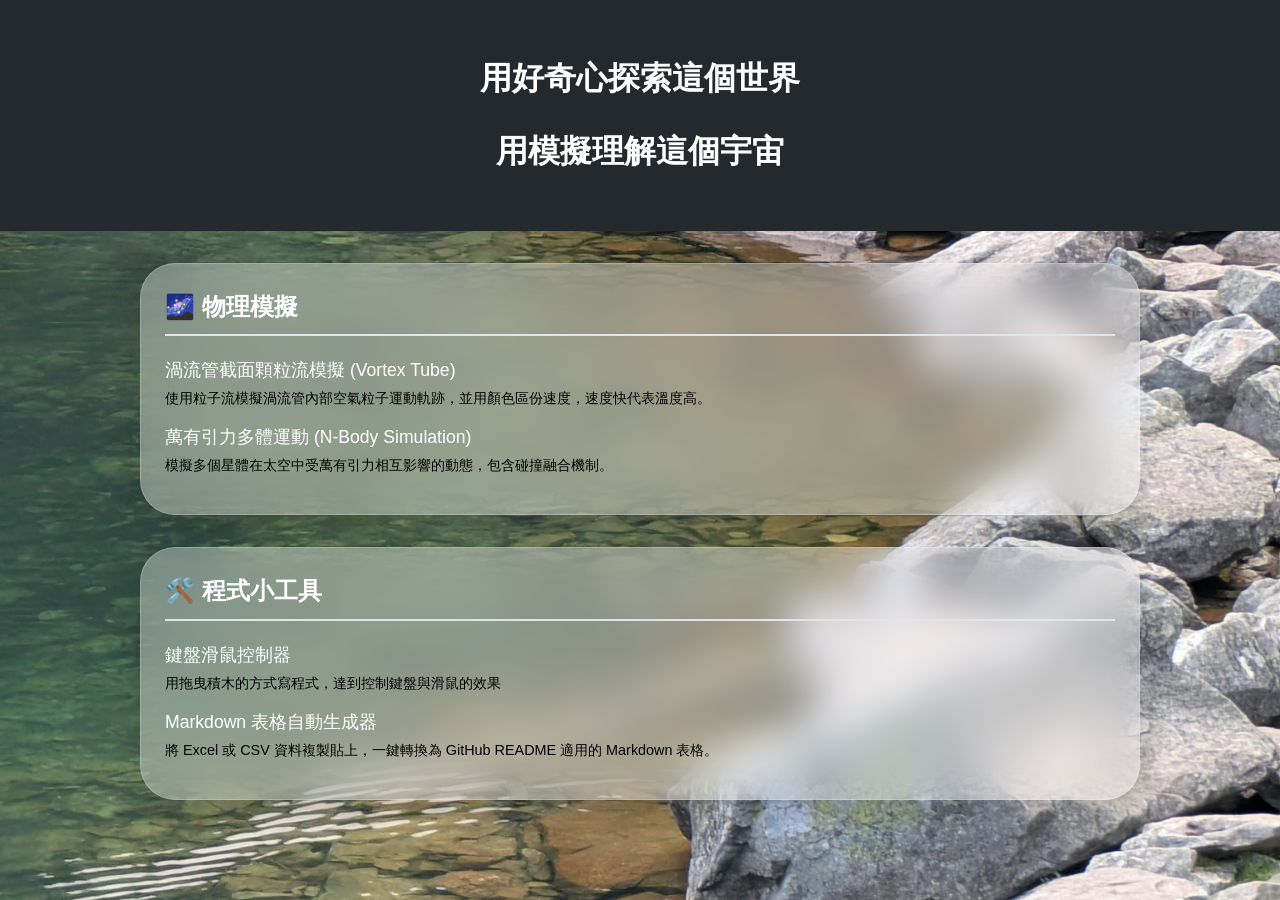
<file: index.html>
<!DOCTYPE html>
<html lang="zh-TW">

<head>
    <meta charset="UTF-8">
    <!-- 確保網頁在手機、平板等行動裝置上也能正確縮放顯示 -->
    <meta name="viewport" content="width=device-width, initial-scale=1.0">
    <title>物理模擬與程式小工具</title>

    <style>
        /* ==========================================================================
           全域樣式設定 (CSS)
           ========================================================================== */

        body {
            font-family: -apple-system, BlinkMacSystemFont, "Segoe UI", Roboto, Helvetica, Arial, sans-serif;
            /* 設定網頁字體（macOS / Windows / 手機都會有較漂亮的顯示效果） */

            background-image: url("images/background.jpg");
            /* 設定背景圖片 */

            background-size: cover;
            /* 讓背景圖片自動填滿整個畫面 */
            background-position: center;
            /* 背景圖片置中 */
            background-repeat: no-repeat;
            /* 不重複平鋪圖片 */
            background-attachment: fixed;
            /* 捲動網頁時，背景固定不動（有視差感） */

            color: #24292e;
            /* 網頁文字顏色 */
            line-height: 1.6;
            /* 行距，讓文字更好閱讀 */
            margin: 0;
            /* 移除瀏覽器預設外距 */
            padding: 0;
            /* 移除瀏覽器預設內距 */
        }

        /* 網頁上方的標題區塊 */
        header {
            background-color: #24292e;
            /* 深色背景 */
            backdrop-filter: blur(12px);
            /*透明霧面*/
            color: #ffffff;
            /* 白色文字 */
            text-align: center;
            padding: 2rem 1rem;
        }

        /* 主要內容容器，限制最大寬度並居中 */
        .container {
            max-width: 1000px;
            margin: 2rem auto;
            padding: 0 1rem;
        }

        /* 區塊包裝：用來放「物理模擬」和「程式小工具」兩大分類 */
        .category-section {
            backdrop-filter: blur(20px);
            /* 背景模糊（毛玻璃效果） */
            background-color: rgba(255, 255, 255, 0.35);
            /* 半透明白色 */
            border: 1px solid rgba(255, 255, 255, 0.2);
            /* 半透明白色邊框 */
            border-radius: 35px;
            /* 圓角 */
            padding: 1.5rem;
            /* 內距 */
            margin-bottom: 2rem;
            /* 區塊間距 */
            box-shadow: 0 8px 32px rgba(0, 0, 0, 0.2);
            /* 更柔和陰影 */
        }

        /* 分類標題樣式 (如：物理模擬) */
        .category-title {
            font-size: 1.5rem;
            color: #FFFFFF;
            /* 科技感白色 */
            border-bottom: 2px solid #e1e4e8;
            padding-bottom: 0.5rem;
            margin-top: 0;
        }

        /* 連結列表的容器 (移除預設的清單黑點與縮排) */
        .link-list {
            list-style: none;
            padding: 0;
            margin: 1rem 0 0 0;
        }

        /* 每個連結項目的排列樣式 */
        .link-item {
            margin-bottom: 0.8rem;
        }

        /* ==========================================================================
           超連結 (a 標籤) 的樣式設計
           ========================================================================== */
        .project-link {
            display: inline-block;
            color: #FFFFFF;
            /* 預設白色 */
            text-decoration: none;
            /* 移除超連結下底線 */
            font-weight: 500;
            font-size: 1.1rem;
            transition: color 0.2s ease;
            /* 讓滑鼠懸停時的顏色變化更平滑 */
        }

        /* 當滑鼠移到超連結上方時的視覺效果 */
        .project-link:hover {
            color: #0056b3;
            /* 變成深藍色 */
            text-decoration: none;
            /* 移除超連結下底線 */
            /*text-decoration: underline;*/
            /* 顯現下底線，提示使用者可點擊 */
        }

        /* 專案的簡短說明文字樣式 */
        .project-desc {
            display: block;
            color: #000000;
            /* 較淡的灰色，用於副標題或說明 */
            font-size: 0.9rem;
            margin-top: 0.2rem;
        }

        /* 頁尾樣式 */
        footer {
            text-align: center;
            padding: 2rem;
            color: #6a737d;
            font-size: 0.85rem;
        }
    </style>
</head>

<body>

    <!-- 網頁頂部：主標題 -->
    <header>
        <h1>用好奇心探索這個世界</h1>
        <h1>用模擬理解這個宇宙</h1>
    </header>

    <!-- 主要內容區 -->
    <div class="container">

        <!-- ==========================================================================
             第一部分：物理模擬 (Physics Simulations)
             ========================================================================== -->
        <section class="category-section">
            <h2 class="category-title">🌌 物理模擬</h2>
            <ul class="link-list">

                <!-- 連結項目 1 -->
                <li class="link-item">
                    <!-- 
                      【填寫說明】：
                      - href="..." 裡面填寫你要連過去的網頁路徑。
                        例如同一目錄下的單擺模擬網頁叫 pendulum.html，就填 href="pendulum.html"
                        如果是另一個資料夾，可以寫 href="./physics/pendulum.html"
                      - 🛠️ 目前先用 "javascript:void(0);" 代替，代表點了不會有反應，等你之後修改。
                    -->
                    <a href="./物理模擬/渦流管/渦流館模擬.html" target="_blank" rel="noopener noreferrer"
                        class="project-link">渦流管截面顆粒流模擬 (Vortex Tube)</a>
                    <span class="project-desc">使用粒子流模擬渦流管內部空氣粒子運動軌跡，並用顏色區份速度，速度快代表溫度高。</span>
                </li>

                <!-- 連結項目 2 -->
                <li class="link-item">
                    <a href="javascript:void(0);" class="project-link">萬有引力多體運動 (N-Body Simulation)</a>
                    <span class="project-desc">模擬多個星體在太空中受萬有引力相互影響的動態，包含碰撞融合機制。</span>
                </li>

            </ul>
        </section>

        <!-- ==========================================================================
             第二部分：程式小工具 (Coding Toolkits)
             ========================================================================== -->
        <section class="category-section">
            <h2 class="category-title">🛠️ 程式小工具</h2>
            <ul class="link-list">

                <!-- 連結項目 1 -->
                <li class="link-item">
                    <!-- 
                      【填寫說明】：
                      - 如果你有些工具放在子資料夾，例如叫 tools/color-picker.html
                      - 你的 href 就可以寫成 href="tools/color-picker.html"
                    -->
                    <a href="./城市小工具/滑鼠鍵盤控制器/index.html" target="_blank" rel="noopener noreferrer" class="project-link">鍵盤滑鼠控制器</a>
                    <span class="project-desc">用拖曳積木的方式寫程式，達到控制鍵盤與滑鼠的效果</span>
                </li>

                <!-- 連結項目 2 -->
                <li class="link-item">
                    <a href="javascript:void(0);" class="project-link">Markdown 表格自動生成器</a>
                    <span class="project-desc">將 Excel 或 CSV 資料複製貼上，一鍵轉換為 GitHub README 適用的 Markdown 表格。</span>
                </li>

            </ul>
        </section>

    </div>

    <!-- 網頁底部 -->
    <footer>

    </footer>

</body>

</html>
</file>
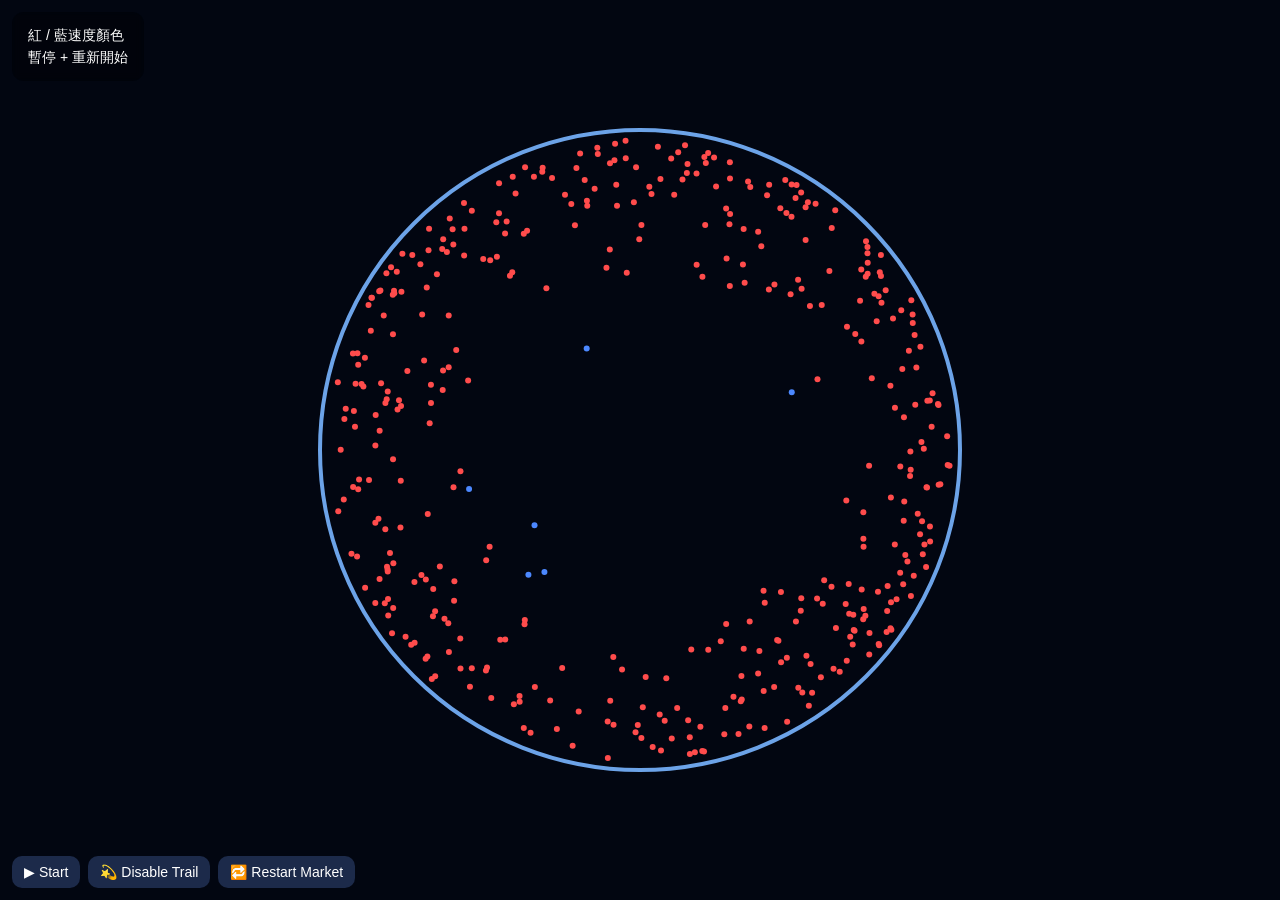
<file: 物理模擬/渦流管/渦流館模擬.html>
<!DOCTYPE html>
<html lang="zh-Hant">
<head>
<meta charset="UTF-8" />

<!-- 手機版縮放設定 -->
<meta name="viewport" content="width=device-width, initial-scale=1.0"/>

<title>顆粒流渦流管截面</title>

<style>

/* =========================
   基本頁面設定
========================= */
html, body 
{
    margin: 0;
    overflow: hidden;
    background: #020611;
}

/* canvas 全螢幕 */
canvas 
{
    display:block;
}

/* 左上資訊框 */
.info
{
    position:absolute;
    top:12px;
    left:12px;

    color:white;
    background:rgba(0,0,0,0.35);

    padding:12px 16px;
    border-radius:12px;

    font-family:sans-serif;
    font-size:14px;
    line-height:1.6;

    backdrop-filter: blur(4px);
}

/* 左下按鈕區 */
.controls
{
    position:absolute;
    bottom:12px;
    left:12px;

    display:flex;
    gap:8px;
}

/* 按鈕樣式 */
button
{
    padding:8px 12px;
    border-radius:10px;
    border:none;

    cursor:pointer;
    font-size:14px;

    background:#1c2a4a;
    color:white;
    transition: background 0.2s;
}

button:hover
{
    background:#2a3d6b;
}

</style>
</head>

<body>

<!-- 左上角說明 -->
<div class="info">
紅 / 藍速度顏色<br>
暫停 + 重新開始
</div>

<!-- 控制按鈕 -->
<div class="controls">

    <!-- 啟動 / 暫停 / 繼續 -->
    <button id="toggle">▶ Start</button>

    <!-- 切換尾巴特效 -->
    <button id="trailToggle">💫 Disable Trail</button>

    <!-- 重置 -->
    <button id="reset">🔁 Restart Market</button>

</div>

<!-- 畫布 -->
<canvas id="c"></canvas>

<script>

// 取得 canvas
const canvas = document.getElementById("c");

/* 
   2D 繪圖環境
   之後所有繪圖都透過 ctx 進行
*/
const ctx = canvas.getContext("2d");


// ==========================
// 畫面尺寸
// ==========================

let W,H;

/*
   resize()
   當視窗改變時同步調整 canvas 尺寸
*/
function resize()
{
    W = canvas.width = innerWidth;
    H = canvas.height = innerHeight;
}

/* 視窗縮放時重新設定 */
window.addEventListener("resize", resize);

/* 初始執行 */
resize();


// ==========================
// 圓心座標
// ==========================

const CENTER = {

    /* 中心 X */
    x: () => W/2,

    /* 中心 Y */
    y: () => H/2
};


// ==========================
// 全域設定
// ==========================

const RADIUS = 320;   /* 大圓半徑 */

const COUNT = 420;    /* 粒子數量 */

let particles = [];   /* 所有粒子 */

let paused = true;   /* 初始設為暫停，由 Start 鍵啟動 */

let showTrail = true; /* 是否顯示尾巴 */


// ==========================
// Particle 類別
// ==========================

class Particle 
{
    constructor()
    {        
        this.init();    // 建立時初始化
    }

    /*
       初始化粒子
    */
    init()
    {
        const a = Math.random() * Math.PI * 2;                // 隨機角度
        const r = (Math.random() ** 0.15) * (RADIUS - 10);    // 隨機半徑（平方根讓分布平均）

        // 初始位置
        this.x = CENTER.x() + Math.cos(a) * r;
        this.y = CENTER.y() + Math.sin(a) * r;

        /*
           切線方向
           讓粒子繞圈旋轉
        */
        const tx = -Math.sin(a);
        const ty =  Math.cos(a);

        /*
           外圈速度較快
        */
        const speed = 2 + 6 * (r / RADIUS);

        // 初始速度
        this.vx = tx * speed;
        this.vy = ty * speed;
        
        this.radius = 3;                        // 粒子大小
        this.mass = this.radius * this.radius;  // 質量（面積概念）
        this.history = [];                      // 軌跡紀錄
    }

    /*
       更新粒子
    */
    update()
    {
        // 移動
        this.x += this.vx;
        this.y += this.vy;

        // 與中心距離
        const dx = this.x - CENTER.x();
        const dy = this.y - CENTER.y();

        const dist = Math.hypot(dx, dy);

        // 邊界限制
        const limit = RADIUS - this.radius;

        /*
           如果超出大圓
           進行反射
        */
        if(dist > limit){

            // 法向量
            const nx = dx / dist;
            const ny = dy / dist;

            // 拉回邊界
            this.x = CENTER.x() + nx * limit;
            this.y = CENTER.y() + ny * limit;

            /*
               向量反射公式
            */
            const dot = this.vx * nx + this.vy * ny;

            this.vx -= 2 * dot * nx;
            this.vy -= 2 * dot * ny;
        }

        // 紀錄軌跡
        this.history.push({
            x:this.x,
            y:this.y
        });

        // 速度大小
        const speed = Math.hypot(this.vx, this.vy);

        /*
           速度越快
           軌跡越長
        */
        const trail = Math.min(30, 3 + speed * 3);

        // 控制軌跡長度
        while(this.history.length > trail)
        {
            this.history.shift();
        }
    }

    /*
       繪製粒子
    */
    draw(){

        // 計算速度
        const speed = Math.hypot(this.vx, this.vy);

        /*
           速度顏色判斷
           快 = 紅
           慢 = 藍
        */
        const FAST_THRESHOLD = 5.3;    //速度顏色分界值

        const hue = speed > FAST_THRESHOLD ? 0 : 220;

        // 畫軌跡 (只有在 showTrail 為 true 時才繪製)
        if (showTrail) {
            for(let i=1;i<this.history.length;i++){

                const p1 = this.history[i-1];
                const p2 = this.history[i];

                // 尾巴透明度
                const alpha = i / this.history.length;

                ctx.beginPath();

                ctx.moveTo(p1.x,p1.y);
                ctx.lineTo(p2.x,p2.y);

                ctx.strokeStyle =
                    `hsla(${hue},100%,60%,${alpha})`;

                ctx.lineWidth = this.radius * alpha;

                ctx.stroke();
            }
        }

        // 畫粒子本體
        ctx.beginPath();

        ctx.arc(
            this.x,
            this.y,
            this.radius,
            0,
            Math.PI*2
        );

        ctx.fillStyle =
            `hsla(${hue},100%,65%,1)`;

        ctx.fill();
    }
}


// ==========================
// 建立粒子
// ==========================

function createParticles(){

    particles = [];

    for(let i=0;i<COUNT;i++){

        particles.push(
            new Particle()
        );
    }
}

/* 初始建立 */
createParticles();


// ==========================
// 粒子碰撞
// ==========================

function collide()
{
    // 雙重迴圈檢查每對粒子
    for(let i=0;i<particles.length;i++){

        const a = particles[i];

        for(let j=i+1;j<particles.length;j++){

            const b = particles[j];

            // 粒子距離向量
            const dx = b.x - a.x;
            const dy = b.y - a.y;

            // 距離
            const dist = Math.hypot(dx,dy);

            // 最小接觸距離
            const min = a.radius + b.radius;

            /*
               發生碰撞
            */
            if(dist < min && dist > 0){

                // 法向量
                const nx = dx / dist;
                const ny = dy / dist;

                /*
                   重疊修正
                   防止卡住
                */
                const overlap = min - dist;

                const total = a.mass + b.mass;

                a.x -= nx * overlap * (b.mass/total);
                a.y -= ny * overlap * (b.mass/total);

                b.x += nx * overlap * (a.mass/total);
                b.y += ny * overlap * (a.mass/total);

                /*
                   相對速度
                */
                const rvx = b.vx - a.vx;
                const rvy = b.vy - a.vy;

                // 法向速度
                const vn = rvx*nx + rvy*ny;

                // 已遠離就跳過
                if(vn > 0) continue;

                /*
                   完全彈性碰撞 impulse
                */
                const j =
                    -(2 * vn) /
                    (1/a.mass + 1/b.mass);

                const ix = j * nx;
                const iy = j * ny;

                // 更新速度
                a.vx -= ix / a.mass;
                a.vy -= iy / a.mass;

                b.vx += ix / b.mass;
                b.vy += iy / b.mass;
            }
        }
    }
}


// ==========================
// 主動畫迴圈
// ==========================

function animate()
{
    requestAnimationFrame(animate);

    // 暫停時停止更新（但仍會持續渲染畫面，避免切換開關時卡死）
    if(paused) return;

    /*
       半透明背景
       製造殘影效果（若關閉尾巴，改用全黑不留殘影）
    */
    ctx.fillStyle = showTrail ? "rgba(2,6,17,0.12)" : "rgba(2,6,17,1)";
    ctx.fillRect(0,0,W,H);

    // 畫大圓邊界
    ctx.beginPath();

    ctx.arc(
        CENTER.x(),
        CENTER.y(),
        RADIUS,
        0,
        Math.PI*2
    );

    ctx.strokeStyle = "rgba(120,180,255,0.9)";
    ctx.lineWidth = 4;

    ctx.stroke();

    // 更新粒子
    particles.forEach(p=>p.update());

    // 粒子碰撞
    collide();

    // 繪製粒子
    particles.forEach(p=>p.draw());
}

/* 啟動動畫 */
animate();

// 初始單次渲染（讓一開始暫停時也能看到初始圓圈與粒子）
ctx.fillStyle = "rgba(2,6,17,1)";
ctx.fillRect(0,0,W,H);
ctx.beginPath();
ctx.arc(CENTER.x(), CENTER.y(), RADIUS, 0, Math.PI*2);
ctx.strokeStyle = "rgba(120,180,255,0.9)";
ctx.lineWidth = 4;
ctx.stroke();
particles.forEach(p=>p.draw());


// ==========================
// 控制按鈕
// ==========================

/*   開始 / 暫停 / 繼續  */
const toggleBtn = document.getElementById("toggle");
let isFirstStart = true; // 追蹤是否為第一次啟動

toggleBtn.onclick = (e) =>
{
    paused = !paused;
    
    if (paused) {
        e.target.textContent = "▶ Resume";
    } else {
        isFirstStart = false;
        e.target.textContent = "⏸ Pause";
    }
};

/*   切換尾巴顯示狀態  */
document.getElementById("trailToggle").onclick = (e) => 
{
    showTrail = !showTrail;
    e.target.textContent = showTrail ? "💫 Disable Trail" : "⭐ Enable Trail";
    
    // 如果在暫停期間切換，立即刷新一次畫布讓視覺更新
    if (paused) {
        ctx.fillStyle = "rgba(2,6,17,1)";
        ctx.fillRect(0,0,W,H);
        ctx.beginPath();
        ctx.arc(CENTER.x(), CENTER.y(), RADIUS, 0, Math.PI*2);
        ctx.strokeStyle = "rgba(120,180,255,0.9)";
        ctx.lineWidth = 4;
        ctx.stroke();
        particles.forEach(p=>p.draw());
    }
};

/*   重新開始（重置）*/
document.getElementById("reset").onclick = () =>
{
    paused = true; // 重置後回到初始待命狀態
    isFirstStart = true;
    toggleBtn.textContent = "▶ Start";

    // 重新建立粒子
    createParticles();
    
    // 清除畫布並重新繪製初始狀態
    ctx.fillStyle = "rgba(2,6,17,1)";
    ctx.fillRect(0,0,W,H);
    ctx.beginPath();
    ctx.arc(CENTER.x(), CENTER.y(), RADIUS, 0, Math.PI*2);
    ctx.strokeStyle = "rgba(120,180,255,0.9)";
    ctx.lineWidth = 4;
    ctx.stroke();
    particles.forEach(p=>p.draw());
};

</script>

</body>
</html>
</file>
